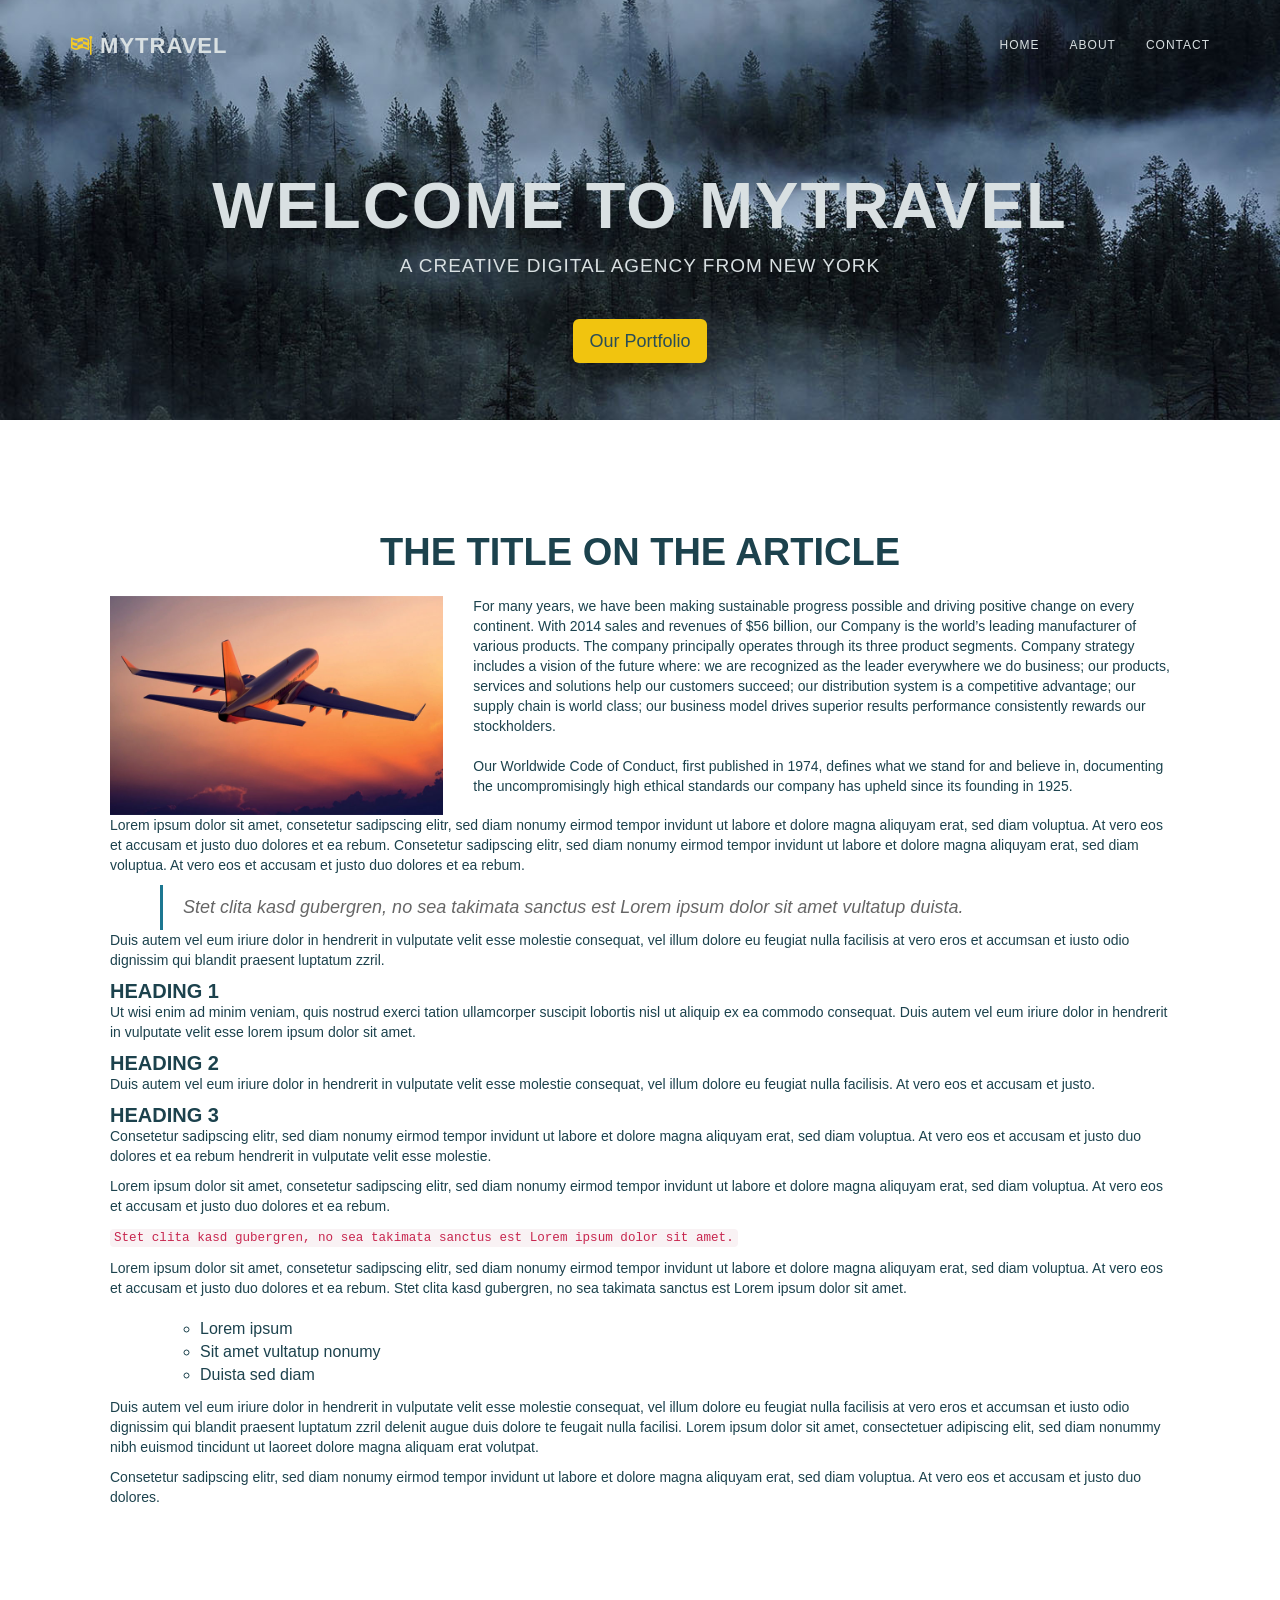
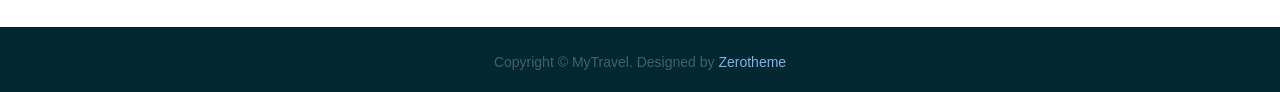
<file: about.html>
<!DOCTYPE html>
<html lang="en">
<head>
    <meta charset="utf-8" />
    <meta http-equiv="X-UA-Compatible" content="IE=edge" />
    <meta name="viewport" content="width=device-width, initial-scale=1" />
    <meta name="description" content="Free Bootstrap Themes by Zerotheme dot com - Free Responsive Html5 Templates">
    <meta name="author" content="https://www.Zerotheme.com">

    <title>My Travel | Zerotheme.com</title>

    <!-- Bootstrap Core CSS -->
    <link href="css/bootstrap.min.css" rel="stylesheet">

    <!-- Custom CSS -->
    <link rel="stylesheet" href="css/style.css">
	<link rel="stylesheet" type="text/css" href="css/animate.min.css">
	
	<!-- Custom Fonts -->
    <link href="font-awesome/css/font-awesome.min.css" rel="stylesheet" type="text/css">
	
    <!-- HTML5 Shim and Respond.js IE8 support of HTML5 elements and media queries -->
    <!-- WARNING: Respond.js doesn't work if you view the page via file:// -->
    <!--[if lt IE 9]>
        <script src="js/html5shiv.js"></script>
        <script src="js/respond.min.js"></script>
    <![endif]-->
</head>
<body>
	<!-- /////////////////////////////////////////Navigation -->
    <nav id="menu" class="navbar navbar-default navbar-fixed-top">
		<div class="container"> 
			<!-- Brand and toggle get grouped for better mobile display -->
			<div class="navbar-header">
			  <button type="button" class="navbar-toggle collapsed" data-toggle="collapse" data-target="#bs-example-navbar-collapse-1"> <span class="sr-only">Toggle navigation</span> <span class="icon-bar"></span> <span class="icon-bar"></span> <span class="icon-bar"></span> </button>
			  <a class="navbar-brand" href="index.html"><i class="fa fa-flag-checkered fa-flip-horizontal"></i> MyTravel<strong></strong></a> </div>
			
			<!-- Collect the nav links, forms, and other content for toggling -->
			<div class="collapse navbar-collapse" id="bs-example-navbar-collapse-1">
			  <ul class="nav navbar-nav navbar-right">
				<li><a href="index.html" class="page-scroll">Home</a></li>
				<li><a href="about.html" class="page-scroll">About</a></li>
				<li><a href="contact.html" class="page-scroll">Contact</a></li>
			  </ul>
			</div>
			<!-- /.navbar-collapse --> 
		</div>
		<!-- /.container-fluid --> 
	</nav>
	<!-- Navigation -->

	<!-- /////////////////////////////////////////Header -->
	<header class="text-center" name="home">
		<div class="intro-text">
			<h1 class="wow fadeInDown">Welcome to <strong><span class="color">MyTravel</span></strong></h1>
			<p class="wow fadeInDown">a creative digital agency from New York</p>
			<a href="#" class="btn btn-default btn-lg page-scroll wow fadeInUp" data-wow-delay="200ms">Our Portfolio</a> 
		</div>
	</header>
	<!-- Header -->
	
	<!-- /////////////////////////////////////////Content -->
	<div id="page-content" class="sub-page">
		<div id="main-content">
			<article>
				<div class="container">
					
					<div class="art-content">
						<h1 class="entry-title">The title on the article</h1>
						<div class="row">
						<div class="col-md-4">
							<img src="images/plane.jpg" class="img-responsive" alt="About">
						</div>
						<div class="col-md-8">
							<p>For many years, we have been making sustainable progress possible and driving positive change on every continent. With 2014 sales and revenues of $56 billion, our Company is the world’s leading manufacturer of various products. The company principally operates through its three product segments. Company strategy includes a vision of the future where: we are recognized as the leader everywhere we do business; our products, services and solutions help our customers succeed; our distribution system is a competitive advantage; our supply chain is world class; our business model drives superior results performance consistently rewards our stockholders.<br><br>
Our Worldwide Code of Conduct, first published in 1974, defines what we stand for and believe in, documenting the uncompromisingly high ethical standards our company has upheld since its founding in 1925.</p>
						</div>
					</div>
						<p>Lorem ipsum dolor sit amet, consetetur sadipscing elitr, sed diam nonumy eirmod tempor invidunt ut labore et dolore magna aliquyam erat, sed diam voluptua. At vero eos et accusam et justo duo dolores et ea rebum. Consetetur sadipscing elitr, sed diam nonumy eirmod tempor invidunt ut labore et dolore magna aliquyam erat, sed diam voluptua. At vero eos et accusam et justo duo dolores et ea rebum.</p>
						<blockquote><p>Stet clita kasd gubergren, no sea takimata sanctus est Lorem ipsum dolor sit amet vultatup duista.</p></blockquote>
						<p>Duis autem vel eum iriure dolor in hendrerit in vulputate velit esse molestie consequat, vel illum dolore eu feugiat nulla facilisis at vero eros et accumsan et iusto odio dignissim qui blandit praesent luptatum zzril.</p>
						<h2>Heading 1</h2>
						<p>Ut wisi enim ad minim veniam, quis nostrud exerci tation ullamcorper suscipit lobortis nisl ut aliquip ex ea commodo consequat. Duis autem vel eum iriure dolor in hendrerit in vulputate velit esse lorem ipsum dolor sit amet.</p>
						<h2>Heading 2</h2>
						<p>Duis autem vel eum iriure dolor in hendrerit in vulputate velit esse molestie consequat, vel illum dolore eu feugiat nulla facilisis. At vero eos et accusam et justo.</p>
						<h2>Heading 3</h2>
						<p>Consetetur sadipscing elitr, sed diam nonumy eirmod tempor invidunt ut labore et dolore magna aliquyam erat, sed diam voluptua. At vero eos et accusam et justo duo dolores et ea rebum hendrerit in vulputate velit esse molestie.</p>
						<p>Lorem ipsum dolor sit amet, consetetur sadipscing elitr, sed diam nonumy eirmod tempor invidunt ut labore et dolore magna aliquyam erat, sed diam voluptua. At vero eos et accusam et justo duo dolores et ea rebum.</p>
						<p><code>Stet clita kasd gubergren, no sea takimata sanctus est Lorem ipsum dolor sit amet.</code></p>
						<p>Lorem ipsum dolor sit amet, consetetur sadipscing elitr, sed diam nonumy eirmod tempor invidunt ut labore et dolore magna aliquyam erat, sed diam voluptua. At vero eos et accusam et justo duo dolores et ea rebum. Stet clita kasd gubergren, no sea takimata sanctus est Lorem ipsum dolor sit amet.</p>
						<div class="note">
						  <ol>
							<li>Lorem ipsum</li>
							<li>Sit amet vultatup nonumy</li>
							<li>Duista sed diam</li>
						  </ol>
						  <div class="clear"></div>
						</div>
						<p>Duis autem vel eum iriure dolor in hendrerit in vulputate velit esse molestie consequat, vel illum dolore eu feugiat nulla facilisis at vero eros et accumsan et iusto odio dignissim qui blandit praesent luptatum zzril delenit augue duis dolore te feugait nulla facilisi. Lorem ipsum dolor sit amet, consectetuer adipiscing elit, sed diam nonummy nibh euismod tincidunt ut laoreet dolore magna aliquam erat volutpat.</p>
						<p>Consetetur sadipscing elitr, sed diam nonumy eirmod tempor invidunt ut labore et dolore magna aliquyam erat, sed diam voluptua. At vero eos et accusam et justo duo dolores.</p>
					</div>
				</div>
			</article>
		</div>
	</div>
	
	<!-- /////////////////////////////////////////Footer -->
	<footer>
		<div id="footer">
			<div class="container">
				<p>Copyright © MyTravel. Designed by <a href="https://www.Zerotheme.com" target="_blank">Zerotheme</a></p>
			</div>
		</div>
	</footer>
	<!-- Footer -->



<!-- jQuery (necessary for Bootstrap's JavaScript plugins) --> 
<script type="text/javascript" src="js/jquery-2.1.1.js"></script> 
<!-- Include all compiled plugins (below), or include individual files as needed --> 
<script type="text/javascript" src="js/bootstrap.min.js"></script> 
<script type="text/javascript" src="js/SmoothScroll.js"></script> 
<script type="text/javascript" src="js/wow.min.js"></script> 
<script type="text/javascript" src="js/jquery.isotope.js"></script> 
<script type="text/javascript" src="js/main.js"></script>

<!-- Google Map -->
	<script>
		$('.maps').click(function () {
		$('.maps iframe').css("pointer-events", "auto");
	});

	$( ".maps" ).mouseleave(function() {
	  $('.maps iframe').css("pointer-events", "none"); 
	});
	</script>

</body>
</html>
</file>
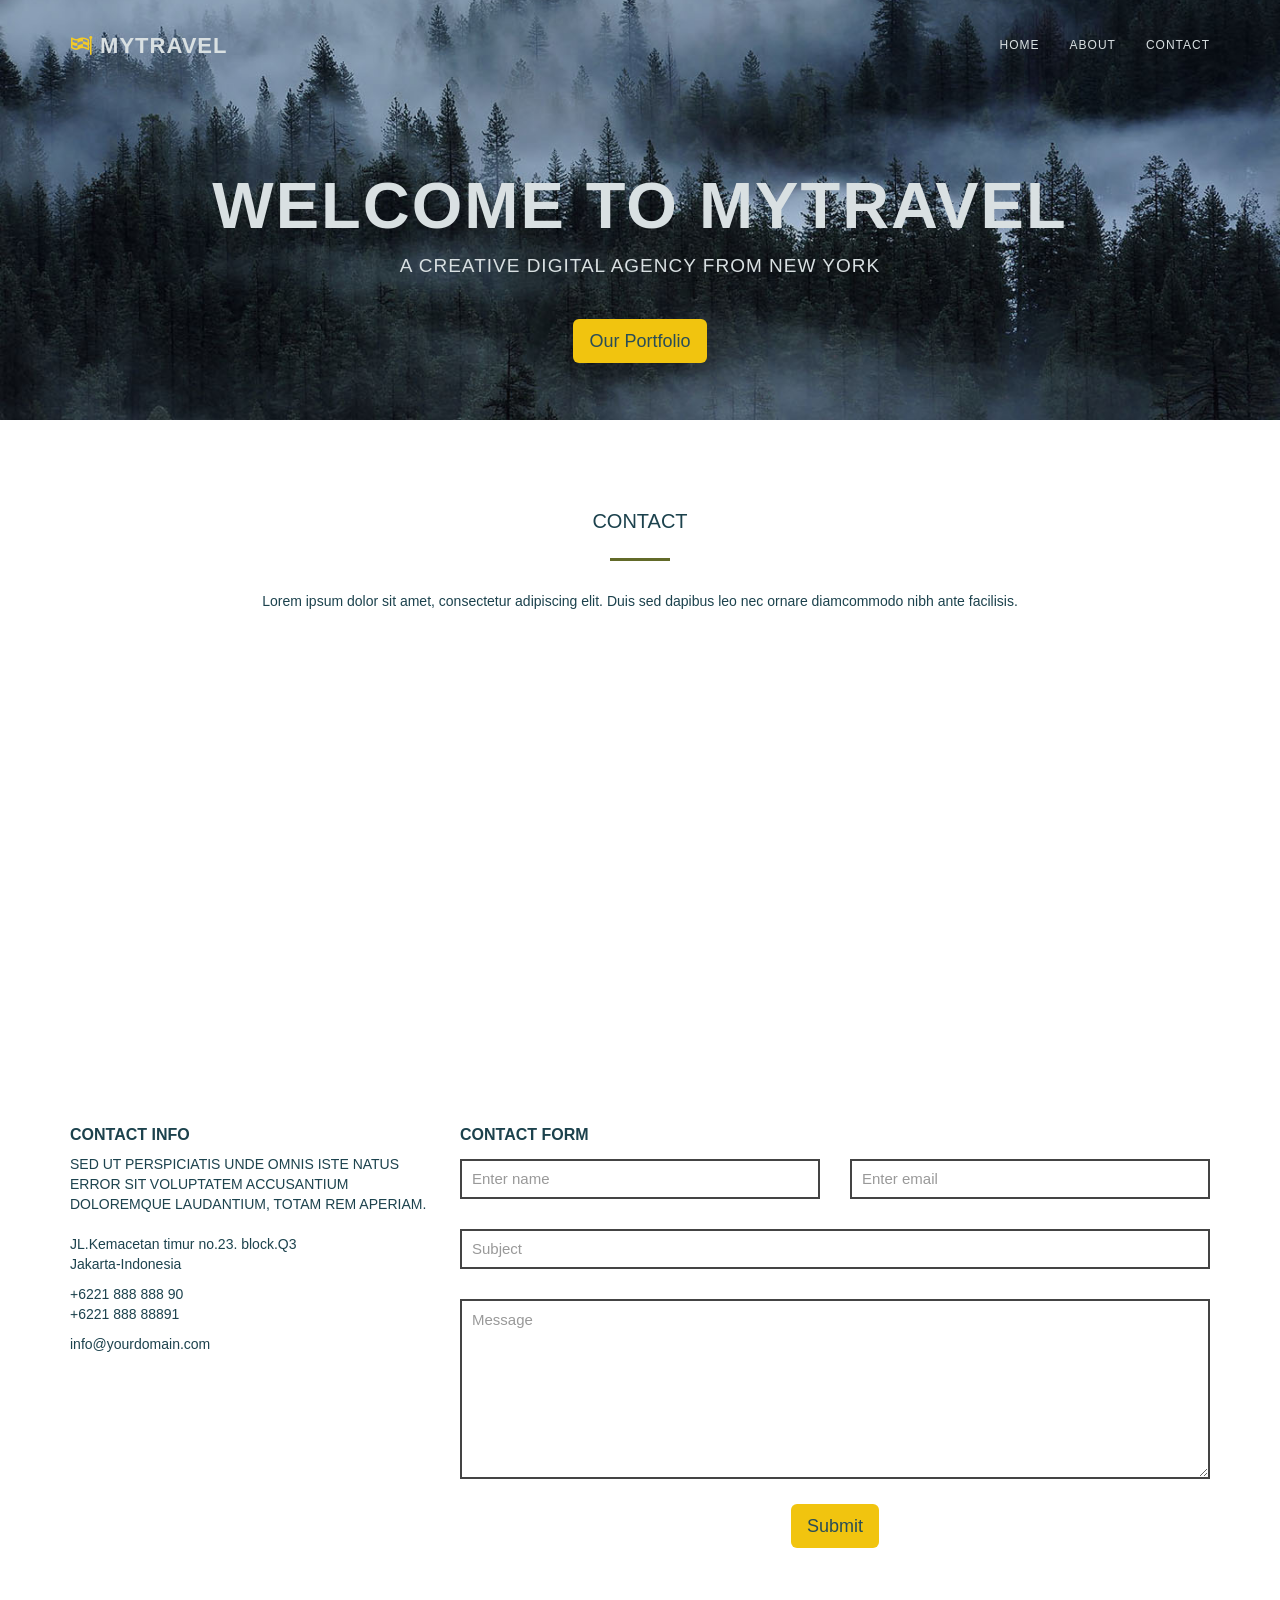
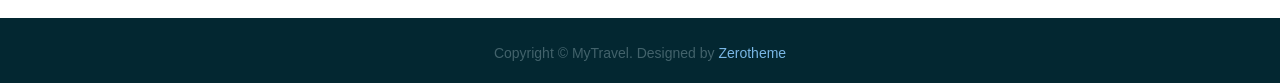
<file: contact.html>
<!DOCTYPE html>
<html lang="en">
<head>
    <meta charset="utf-8" />
    <meta http-equiv="X-UA-Compatible" content="IE=edge" />
    <meta name="viewport" content="width=device-width, initial-scale=1" />
    <meta name="description" content="Free Bootstrap Themes by Zerotheme dot com - Free Responsive Html5 Templates">
    <meta name="author" content="https://www.Zerotheme.com">

    <title>My Travel | Zerotheme.com</title>

    <!-- Bootstrap Core CSS -->
    <link href="css/bootstrap.min.css" rel="stylesheet">

    <!-- Custom CSS -->
    <link rel="stylesheet" href="css/style.css">
	<link rel="stylesheet" type="text/css" href="css/animate.min.css">
	
	<!-- Custom Fonts -->
    <link href="font-awesome/css/font-awesome.min.css" rel="stylesheet" type="text/css">
	
    <!-- HTML5 Shim and Respond.js IE8 support of HTML5 elements and media queries -->
    <!-- WARNING: Respond.js doesn't work if you view the page via file:// -->
    <!--[if lt IE 9]>
        <script src="js/html5shiv.js"></script>
        <script src="js/respond.min.js"></script>
    <![endif]-->
</head>
<body>
	<!-- /////////////////////////////////////////Navigation -->
    <nav id="menu" class="navbar navbar-default navbar-fixed-top">
		<div class="container"> 
			<!-- Brand and toggle get grouped for better mobile display -->
			<div class="navbar-header">
			  <button type="button" class="navbar-toggle collapsed" data-toggle="collapse" data-target="#bs-example-navbar-collapse-1"> <span class="sr-only">Toggle navigation</span> <span class="icon-bar"></span> <span class="icon-bar"></span> <span class="icon-bar"></span> </button>
			  <a class="navbar-brand" href="index.html"><i class="fa fa-flag-checkered fa-flip-horizontal"></i> MyTravel<strong></strong></a> </div>
			
			<!-- Collect the nav links, forms, and other content for toggling -->
			<div class="collapse navbar-collapse" id="bs-example-navbar-collapse-1">
			  <ul class="nav navbar-nav navbar-right">
				<li><a href="index.html" class="page-scroll">Home</a></li>
				<li><a href="about.html" class="page-scroll">About</a></li>
				<li><a href="contact.html" class="page-scroll">Contact</a></li>
			  </ul>
			</div>
			<!-- /.navbar-collapse --> 
		</div>
		<!-- /.container-fluid --> 
	</nav>
	<!-- Navigation -->

	<!-- /////////////////////////////////////////Header -->
	<header class="text-center" name="home">
		<div class="intro-text">
			<h1 class="wow fadeInDown">Welcome to <strong><span class="color">MyTravel</span></strong></h1>
			<p class="wow fadeInDown">a creative digital agency from New York</p>
			<a href="#" class="btn btn-default btn-lg page-scroll wow fadeInUp" data-wow-delay="200ms">Our Portfolio</a> 
		</div>
	</header>
	<!-- Header -->
	
	<!-- /////////////////////////////////////////Content -->
	<div id="page-content" class="sub-page">
		<div id="main-content">
			<article>
				<div class="container">
					<div class="row heading wow fadeInDown text-center">
						<div class="col-lg-12">
							<h2>Contact</h2>
						  <hr>
						  <div class="clearfix"></div>
						  <p>Lorem ipsum dolor sit amet, consectetur adipiscing elit. Duis sed dapibus leo nec ornare diamcommodo nibh ante facilisis.</p>
						</div>
					</div>
					<div class="row">
						<div class='embed-container maps'>
							<iframe src="https://www.google.com/maps/embed?pb=!1m18!1m12!1m3!1d3164.289259162295!2d-120.7989351!3d37.5246781!2m3!1f0!2f0!3f0!3m2!1i1024!2i768!4f13.1!3m3!1m2!1s0x8091042b3386acd7%3A0x3b4a4cedc60363dd!2sMain+St%2C+Denair%2C+CA+95316%2C+Hoa+K%E1%BB%B3!5e0!3m2!1svi!2s!4v1434016649434" width="100%" height="450px" frameborder="0" style="border: 0"></iframe>
						</div>
						<div class="col-md-4 box-item wow fadeInLeft">
							<h3>Contact Info</h3>
							<span>SED UT PERSPICIATIS UNDE OMNIS ISTE NATUS ERROR SIT VOLUPTATEM ACCUSANTIUM DOLOREMQUE LAUDANTIUM, TOTAM REM APERIAM.</span><br> <br>
							<p>JL.Kemacetan timur no.23. block.Q3<br>
								Jakarta-Indonesia</p>
							   <p>+6221 888 888 90 <br>
								+6221 888 88891</p>
							<p>info@yourdomain.com</p>
						</div>
						<div class="col-md-8 wow fadeInRight">
							<h3>Contact Form</h3>
							<form id="ff" name="form1" method="post" action="contact.php">
								<div class="row">
									<div class="col-md-6">
										<div class="form-group">
										<input type="text" class="form-control input-lg" name="name" id="name" placeholder="Enter name" required="required" />
										</div>
									</div>
									<div class="col-md-6">
										<div class="form-group">
											<input type="email" class="form-control input-lg" name="email" id="email" placeholder="Enter email" required="required" />
										</div>
									</div>
								</div>
								<div class="row">
									<div class="col-md-12">
										<div class="form-group">
											<input type="text" class="form-control input-lg" name="subject" id="subject" placeholder="Subject" required="required" />
										</div>
									</div>
								</div>
								<div class="row">
									<div class="col-md-12 text-center">
										<div class="form-group">
											<textarea name="message" id="message" class="form-control" rows="4" cols="25" required="required"
											placeholder="Message"></textarea>
										</div>						
										<button type="submit" class="btn btn-default btn-lg page-scroll wow fadeInUp" name="submitcontact" id="submitcontact">Submit</button>
									</div>
								</div>
							</form>
						</div>
					</div>
				</div>
			</article>
		</div>
	</div>
	
	<!-- /////////////////////////////////////////Footer -->
	<footer>
		<div id="footer">
			<div class="container">
				<p>Copyright © MyTravel. Designed by <a href="https://www.Zerotheme.com" target="_blank">Zerotheme</a></p>
			</div>
		</div>
	</footer>
	<!-- Footer -->



<!-- jQuery (necessary for Bootstrap's JavaScript plugins) --> 
<script type="text/javascript" src="js/jquery-2.1.1.js"></script> 
<!-- Include all compiled plugins (below), or include individual files as needed --> 
<script type="text/javascript" src="js/bootstrap.min.js"></script> 
<script type="text/javascript" src="js/SmoothScroll.js"></script> 
<script type="text/javascript" src="js/wow.min.js"></script> 
<script type="text/javascript" src="js/jquery.isotope.js"></script> 
<script type="text/javascript" src="js/main.js"></script>

<!-- Google Map -->
	<script>
		$('.maps').click(function () {
		$('.maps iframe').css("pointer-events", "auto");
	});

	$( ".maps" ).mouseleave(function() {
	  $('.maps iframe').css("pointer-events", "none"); 
	});
	</script>

</body>
</html>
</file>
<file: css/style.css>
/*
Free Bootstrap Themes : https://www.Zerotheme.com
*/

 @import url(http://fonts.googleapis.com/css?family=Rock+Salt);
 @import url(http://fonts.googleapis.com/css?family=Dancing+Script);
 /* ---------------------------------------------------------------------------- */
/* ------------------------------------Html-Body------------------------------- */
/* ---------------------------------------------------------------------------- */
html, body {width:100%; padding:0; margin:0;}
body {color: #1c424d;font-family: "Roboto Slab","Helvetica Neue",Helvetica,Arial,sans-serif;}

/* ---------------------------------------------------------------------------- */
/* ---------------------------------------------------------------------------- */
/* ---------------------------------------------------------------------------- */
html { -webkit-text-size-adjust: none;}
.video embed,.video object,.video iframe { width: 100%;  height: auto;}
img{max-width:100%;	height: auto;width: auto\9; /* ie8 */}

a {color: #79b6e4;-webkit-transition: all .2s ease-in-out;-moz-transition: all .2s ease-in-out;transition: all .2s ease-in-out;}
a:hover, a:focus {
	text-decoration: none;
	color: #f1c40f;
}

h1 {font-weight: 700;}
h1 strong {font-weight: 900;}
h2 {font-size: 36px;margin: 0;}
h3 {font-size: 16px;font-weight: 700;}
h5 {text-transform: uppercase;font-weight: 700;line-height: 20px;}

h1,
h2,
h3,
h4,
h5,
h6 {text-transform: uppercase;font-family: Montserrat,"Helvetica Neue",Helvetica,Arial,sans-serif;font-weight: 700;}

ul, ol {list-style: none;}

input:not([type]), input[type="color"], input[type="email"], input[type="number"], input[type="password"], input[type="tel"], input[type="url"], input[type="text"], input[type="search"], textarea, .form-control, select {
    border-radius: 0 0 0 0;
    box-shadow: none;
    color: #333;
    display: block;
    font-size: 15px;
    font-weight: normal;
    height: 40px;
    line-height: 1.2;
    margin: 10px 0;
    outline: medium none;
    padding: 7px 10px 4px;
    transition: border-color 0.2s ease-in-out 0s, color 0.2s ease-in-out 0s;
    width: 100%;
	background-color: transparent;
    border: 2px solid #444444;
}

.img-centered {margin: 0 auto;}

.clear{content: "\0020"; display: block; height: 0; clear: both; visibility: hidden; }
.clearfix:after, .clearfix:before{clear: both; content: '\0020'; display: block; visibility: hidden; width: 0; height: 0;}

/* --Line-- */
hr {height: 3px;width: 60px;position: relative;background: #626a29;border: 0;margin-bottom: 30px;}


/* ---------------------------------------------------------------------------- */
/* ---------------------------------Header+Nav--------------------------------- */
/* ---------------------------------------------------------------------------- */
#menu {padding: 20px;transition: all 0.8s;}
#menu.navbar-default {background-color: rgba(248, 248, 248, 0);border: none;}
#menu a.navbar-brand {text-transform: uppercase;font-size: 22px;color: #d9e0e2;font-weight: 700;letter-spacing: 1px;}
#menu a.navbar-brand i.fa {color: #f3ca27;}
#menu.navbar-default .navbar-nav > li > a {text-transform: uppercase;color: #d9e0e2;font-size: 12px;letter-spacing: 1px;}
#menu.navbar-default .navbar-nav > li > a:hover {color: #f3ca27;}
.on {background-color: #032731 !important;padding: 0 !important;}

.navbar-default .navbar-nav > .active > a, 
.navbar-default .navbar-nav > .active > a:hover, 
.navbar-default .navbar-nav > .active > a:focus {color: #f3ca27 !important;background-color: transparent;}
.navbar-toggle {border-radius: 0;}

.navbar-default .navbar-toggle:hover, 
.navbar-default .navbar-toggle:focus {background-color: #f3ca27;border: none;}
.navbar-default .navbar-toggle:hover>.icon-bar {background-color: #FFF;}

/* Home Style */
header {background: url(../images/header-bg.jpg) no-repeat center center;background-size: cover;color: #d9e0e2;position: relative;height: 420px;}
header p {color: #d9e0e2;font-size: 19px;margin-bottom: 40px;text-transform: uppercase;letter-spacing: 1px;}
.intro-text {position: relative;padding-top: 150px;padding-right: 0;padding-left: 0;padding-bottom: 50px;}
.intro-text h1 {font-size: 65px;text-transform: uppercase;color: #d9e0e2;letter-spacing: 2px;}	

/* ---------------------------------------------------------------------------- */
/* -------------------------------------Content-------------------------------- */
/* ---------------------------------------------------------------------------- */
#page-content{}
#page-content.index-page {}

/* ---HomePage--- */
.box-content,
article {padding: 100px 0;}
.heading{padding: 20px 0 30px;}
.heading h2{font-weight: 400;margin-bottom: 26px;}

.box-content.box-style {}
.box-content.box-style{padding: 80px 0;background: #F1C40F;}
.box-content.box-style i.fa {font-size: 30px;padding: 5px;color: #f1c40f;}
.box-content.box-style hr {background: #a9971c;}

/* ---------------------------------------------------------------------------- */
/* ------------------------------Welcome(box-1)------------------------------- */
/* ---------------------------------------------------------------------------- */

.categories {padding-bottom: 30px;text-align: center;}

ul.cat{margin: 0;padding: 0;}
ul.cat li {display: inline-block;}
ol.type li {margin: 10px 0 10px 20px;}
ol.type li:first-child {margin-left: 0;}
ol.type li a {color: #51633d;border: 1px solid #f7dc6f;padding: 8px 16px;border-radius: 3px;}
ol.type li a.active {background: #f7dc6f;}
ol.type li a:hover {background: #f7dc6f;}

.isotope-item {z-index: 2}
.isotope-hidden.isotope-item {z-index: 1}
.isotope, .isotope .isotope-item {-webkit-transition-duration: 0.8s;-moz-transition-duration: 0.8s;transition-duration: 0.8s;}
.isotope-item {margin-right: -1px;-webkit-backface-visibility: hidden;backface-visibility: hidden;}
.isotope {-webkit-backface-visibility: hidden;backface-visibility: hidden;-webkit-transition-property: height, width;-moz-transition-property: height, width;transition-property: height, width;}
.isotope .isotope-item {-webkit-backface-visibility: hidden;backface-visibility: hidden;-webkit-transition-property: -webkit-transform, opacity;-moz-transition-property: -moz-transform, opacity;transition-property: transform, opacity;}


.hover-bg .hover-text {position: absolute;text-align: center;margin: 0 auto;color: #c0cbce;background: rgba(3, 46, 58, 0.8);padding: 25% 0;height: 100%;width: 100%;opacity: 0;transition: all 0.5s;}
.hover-bg .hover-text>h4 {opacity: 0;-webkit-transform: translateY(100%);transform: translateY(100%);transition: all 0.3s;font-size: 20px;}
.hover-bg:hover .hover-text>h4 {opacity: 1;-webkit-backface-visibility: hidden;-webkit-transform: translateY(0);transform: translateY(0);}
.hover-bg .hover-text>i {opacity: 0;-webkit-transform: translateY(0);transform: translateY(0);transition: all 0.3s;}
.hover-bg:hover .hover-text>i {opacity: 1;-webkit-backface-visibility: hidden;-webkit-transform: translateY(100%);transform: translateY(100%);}
.hover-bg:hover .hover-text {opacity: 1;}
.portfolio-modal .modal-content {padding: 100px 0;min-height: 100%;border: 0;border-radius: 0;text-align: center;background-clip: border-box;-webkit-box-shadow: none;box-shadow: none;background: #f1c40f;}
.portfolio-item {margin-bottom: 30px;}
.portfolio-item .hover-bg {height: 260px;overflow: hidden;position: relative;}
.portfolio-modal .modal-content h2 {margin-bottom: 15px;font-size: 2.5em;}
.portfolio-modal .modal-content p {margin-bottom: 30px;}
.portfolio-modal .modal-content p.item-intro {margin: 10px 0 30px;font-size: 14px;font-style: italic;}
.portfolio-modal .modal-content ul.list-inline {margin-top: 0;margin-bottom: 30px;}
.portfolio-modal .modal-content img {margin-bottom: 30px;}
.portfolio-modal .close-modal {position: absolute;top: 25px;right: 25px;width: 75px;height: 75px;background-color: transparent;cursor: pointer;}
.portfolio-modal .close-modal:hover {opacity: .3;}
.portfolio-modal .close-modal .lr {z-index: 1051;width: 1px;height: 75px;margin-left: 35px;background-color: #222;-webkit-transform: rotate(45deg);-ms-transform: rotate(45deg);transform: rotate(45deg);}
.portfolio-modal .close-modal .lr .rl {z-index: 1052;width: 1px;height: 75px;background-color: #222;-webkit-transform: rotate(90deg);-ms-transform: rotate(90deg);transform: rotate(90deg);}
.portfolio-modal .btn-primary {color: #a7b6ba;background-color: #1d434e;border-color: #1d434e;}
.portfolio-modal .btn-primary:hover, 
.portfolio-modal .btn-primary:focus, 
.portfolio-modal .btn-primary.focus, 
.portfolio-modal .btn-primary:active, 
.portfolio-modal .btn-primary.active {color: #a7b6ba;background-color: #032e3a;border-color: #032e3a;}

/* ----------------- */
/* ---MainContent--- */
#main-content {background: #fff;}

article{padding: 70px 0 70px;}
article:after, article:before{clear: both; content: '\0020'; display: block; visibility: hidden; width: 0; height: 0;}
article img{max-height: 400px;width: 100%; border: none;}
article .art-header{}
article .art-content{padding: 40px ;}
article .art-content blockquote {border-left: 3px solid #1c7791;font-size: 18px;margin: 0 50px;font-style: italic;color: #666;padding-left: 20px;}
article .art-content ol {float: left;text-align: justify;margin: 10px 50px;font-size: 16px;list-style-type: circle;}

article .entry-title {margin: 0 0 20px;text-align: center;}
article  h1.entry-title{line-height: 1.2;font-size: 38px;}
article h2{line-height: 1.1;font-size: 20px;margin: 0;}
article .info a{ color: #BE0A0A;}
article .info a:hover{ text-decoration: underline;}
/* ---------------------------------------------------------------------------- */
/* -------------------------------------Footer--------------------------------- */
/* ---------------------------------------------------------------------------- */
#footer {background: #032731;padding: 15px 0 10px 0;color: #42626b;text-align: center;}
#footer p {margin-top: 10px;}

/* ---------------------------------------------------------------------------- */
/* ------------------------------------Button---------------------------------- */
/* ---------------------------------------------------------------------------- */
.btn:active,
.btn.active {background-image: none;outline: 0;-webkit-box-shadow: none;box-shadow: none;}

a:focus, 
.btn:focus, 
.btn:active:focus, 
.btn.active:focus, 
.btn.focus, 
.btn:active.focus, 
.btn.active.focus {outline: none;outline-offset: none;}

.btn-default {color: #294d57;font-family: 'Open Sans', sans-serif;background-color: #f1c40f;border: 0;margin: 0 8px;font-size: 18px;transition: all 0.5s;}
.btn-default:hover, 
.btn-default:focus, 
.btn-default.focus, 
.btn-default:active, 
.btn-default.active {background-color: #c1a618;}

/* ---------------------------------------------------------------------------- */
/* -------------------------------------Contact-------------------------------- */
/* ---------------------------------------------------------------------------- */
#contact_form {padding:25px;}

#ff label {cursor:pointer;margin:px 0;display:block;font-weight:bold;}
#ff input {display:block;width:100%;color:#000;padding:10px;margin: 5px 0 25px 0;}
#ff textarea {display:block;width:100%;height:180px;background-color:#fff; color:#000;padding:10px;margin: 5px 0 25px 0;}

#ff .sendButton {border: none;cursor:pointer;background-color: #000;-webkit-border-radius:3px;-moz-border-radius:3px;border-radius:3px;;width:100px;color:#ffffff;}
#ff .sendButton:hover {background-color: #333;}

/* ---------------------------------------------------------------------------- */
/* --------------------------------Google-Map---------------------------------- */
/* ---------------------------------------------------------------------------- */
.maps iframe{
    pointer-events: none;
}

/* ---------------------------------------------------------------------------- */
/* --------------------------------Responsive---------------------------------- */
/* ---------------------------------------------------------------------------- */
@media (max-width: 768px) {
	.content {
		padding: 40% 0 0;
	}
	header p {font-size: 15px;margin-bottom: 30px;}
.intro-text {position: relative;padding-top: 120px;padding-bottom: 40px;}
.intro-text h1 {font-size: 45px;}	
}

@media (max-width: 603px) {
	#menu.navbar-default {
		background-color: rgba(0, 0, 0, 0.7);
	}
	.hover-bg .hover-text {
		padding: 12% 10%;
	}
}

@media (max-width: 360px) {
	.hover-bg .hover-text {
		padding: 22% 10%;
	}
}
</file>
